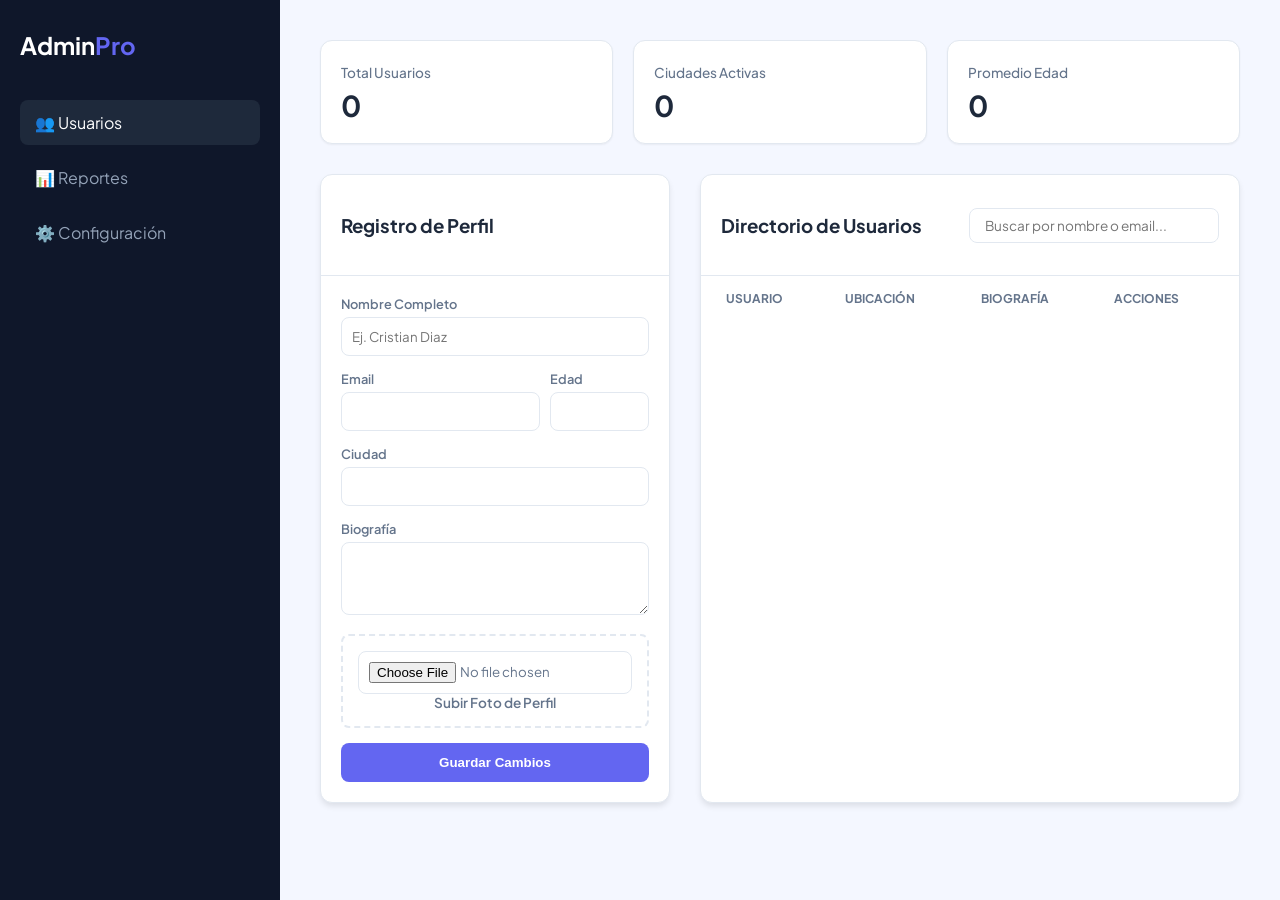
<file: API/index.html>
<!DOCTYPE html>
<html lang="es">
<head>
  <meta charset="UTF-8" />
  <meta name="viewport" content="width=device-width, initial-scale=1.0"/>
  <title>AdminPro | Gestión de Usuarios</title>
  <link rel="preconnect" href="https://fonts.googleapis.com">
  <link href="https://fonts.googleapis.com/css2?family=Plus+Jakarta+Sans:wght@400;500;600;700&display=swap" rel="stylesheet">
  <link rel="stylesheet" href="style.css" />
</head>
<body>
  <div class="dashboard-container">
    <aside class="sidebar">
      <div class="logo">Admin<span>Pro</span></div>
      <nav>
        <a href="#" class="active">👥 Usuarios</a>
        <a href="#">📊 Reportes</a>
        <a href="#">⚙️ Configuración</a>
      </nav>
    </aside>

    <main class="main-content">
      <header class="stats-grid">
        <div class="stat-card">
          <span class="stat-label">Total Usuarios</span>
          <div class="stat-value" id="total-count">0</div>
        </div>
        <div class="stat-card">
          <span class="stat-label">Ciudades Activas</span>
          <div class="stat-value" id="city-count">0</div>
        </div>  
        <div class="stat-card">
          <span class="stat-label">Promedio Edad</span>
          <div class="stat-value" id="avg-age">0</div>
        </div>
      </header>

      <div class="content-grid">
        <section class="card form-section">
          <div class="card-header">
            <h3>Registro de Perfil</h3>
          </div>
          <form id="usuario-form">
            <input type="hidden" id="usuario-id" />
            <div class="input-group">
              <label>Nombre Completo</label>
              <input type="text" id="name" placeholder="Ej. Cristian Diaz" required />
            </div>
            <div class="input-row">
              <div class="input-group">
                <label>Email</label>
                <input type="email" id="email" required />
              </div>
              <div class="input-group">
                <label>Edad</label>
                <input type="number" id="edad" />
              </div>
            </div>
            <div class="input-group">
              <label>Ciudad</label>
              <input type="text" id="ciudad" />
            </div>
            <div class="input-group">
              <label>Biografía</label>
              <textarea id="biografia" rows="3"></textarea>
            </div>
            <div class="input-group">
              <label class="custom-file-upload">
                <input type="file" id="foto" accept="image/*"/>
                Subir Foto de Perfil
              </label>
            </div>
            <button type="submit" class="btn-submit">Guardar Cambios</button>
          </form>
        </section>

        <section class="card table-section">
          <div class="table-header">
            <h3>Directorio de Usuarios</h3>
            <input type="text" id="search-input" placeholder="Buscar por nombre o email..." />
          </div>
          <div class="table-wrapper">
            <table>
              <thead>
                <tr>
                  <th>Usuario</th>
                  <th>Ubicación</th>
                  <th>Biografía</th>
                  <th>Acciones</th>
                </tr>
              </thead>
              <tbody id="usuarios-tbody"></tbody>
            </table>
          </div>
        </section>
      </div>
    </main>
  </div>
  <script src="script.js"></script>
</body>
</html>
</file>
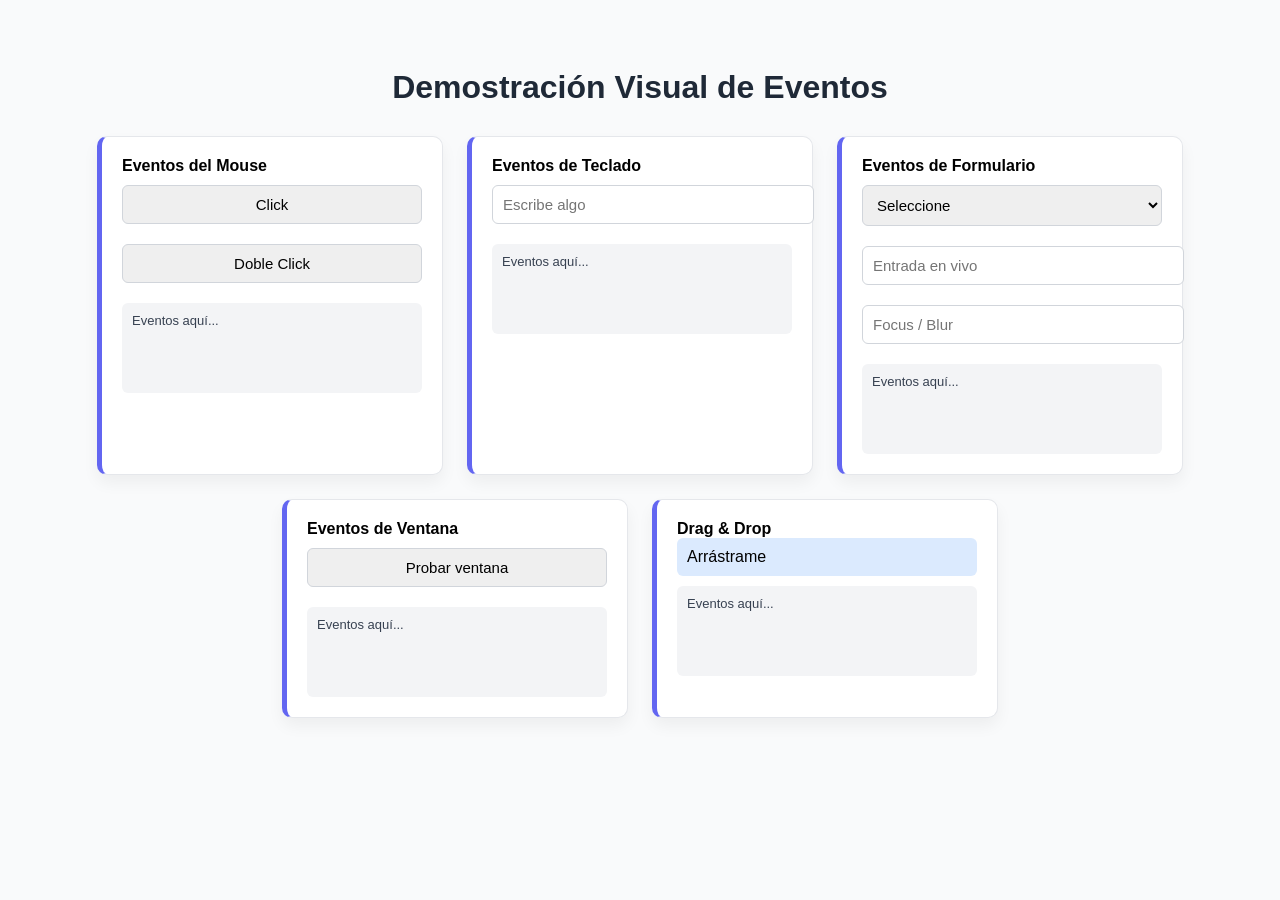
<file: eventos/index.html>
<!DOCTYPE html>
<html lang="es">
<head>
  <meta charset="UTF-8">
  <meta name="viewport" content="width=device-width, initial-scale=1.0">
  <link rel="stylesheet" href="./styles.css">
  <title>Eventos Estilizados</title>
</head>
<body>


<h1>Demostración Visual de Eventos</h1>
<div class="toast-container" id="toastContainer"></div>


<div class="container">


  <!-- Mouse Events -->
  <div class="event-box" onmouseover="showEvent('mouseover', 'mouse', this)" onmouseout="showEvent('mouseout', 'mouse', this)">
    <strong>Eventos del Mouse</strong>
    <button onclick="showEvent('click', 'mouse', this.parentElement)">Click</button>
    <button ondblclick="showEvent('dblclick', 'mouse', this.parentElement)">Doble Click</button>
    <div class="log">Eventos aquí...</div>
  </div>


  <!-- Keyboard Events -->
  <div class="event-box">
    <strong>Eventos de Teclado</strong>
    <input type="text" placeholder="Escribe algo"
      onkeydown="showEvent('keydown', 'keyboard', this.parentElement)"
      onkeyup="showEvent('keyup', 'keyboard', this.parentElement)">
    <div class="log">Eventos aquí...</div>
  </div>


  <!-- Form Events -->
  <div class="event-box">
    <strong>Eventos de Formulario</strong>
    <select onchange="showEvent('change', 'form', this.parentElement)">
      <option>Seleccione</option>
      <option>Opción A</option>
      <option>Opción B</option>
    </select>
    <input type="text" placeholder="Entrada en vivo" oninput="showEvent('input', 'form', this.parentElement)">
    <input type="text" placeholder="Focus / Blur"
      onfocus="showEvent('focus', 'form', this.parentElement)"
      onblur="showEvent('blur', 'form', this.parentElement)">
    <div class="log">Eventos aquí...</div>
  </div>


  <!-- Window Events -->
  <div class="event-box">
    <strong>Eventos de Ventana</strong>
    <button onclick="alert('Ahora intenta redimensionar o hacer scroll')">Probar ventana</button>
    <div class="log" id="winlog">Eventos aquí...</div>
  </div>


  <!-- Drag & Drop -->
  <div class="event-box" ondrop="drop(event)" ondragover="allowDrop(event)">
    <strong>Drag & Drop</strong>
    <div draggable="true" ondragstart="drag(event)" id="draggable"
      style="padding: 10px; background:#dbeafe; border-radius: 6px;">Arrástrame</div>
    <div class="log">Eventos aquí...</div>
  </div>


</div>


<script src="./script.js"></script>


</body>
</html>
</file>
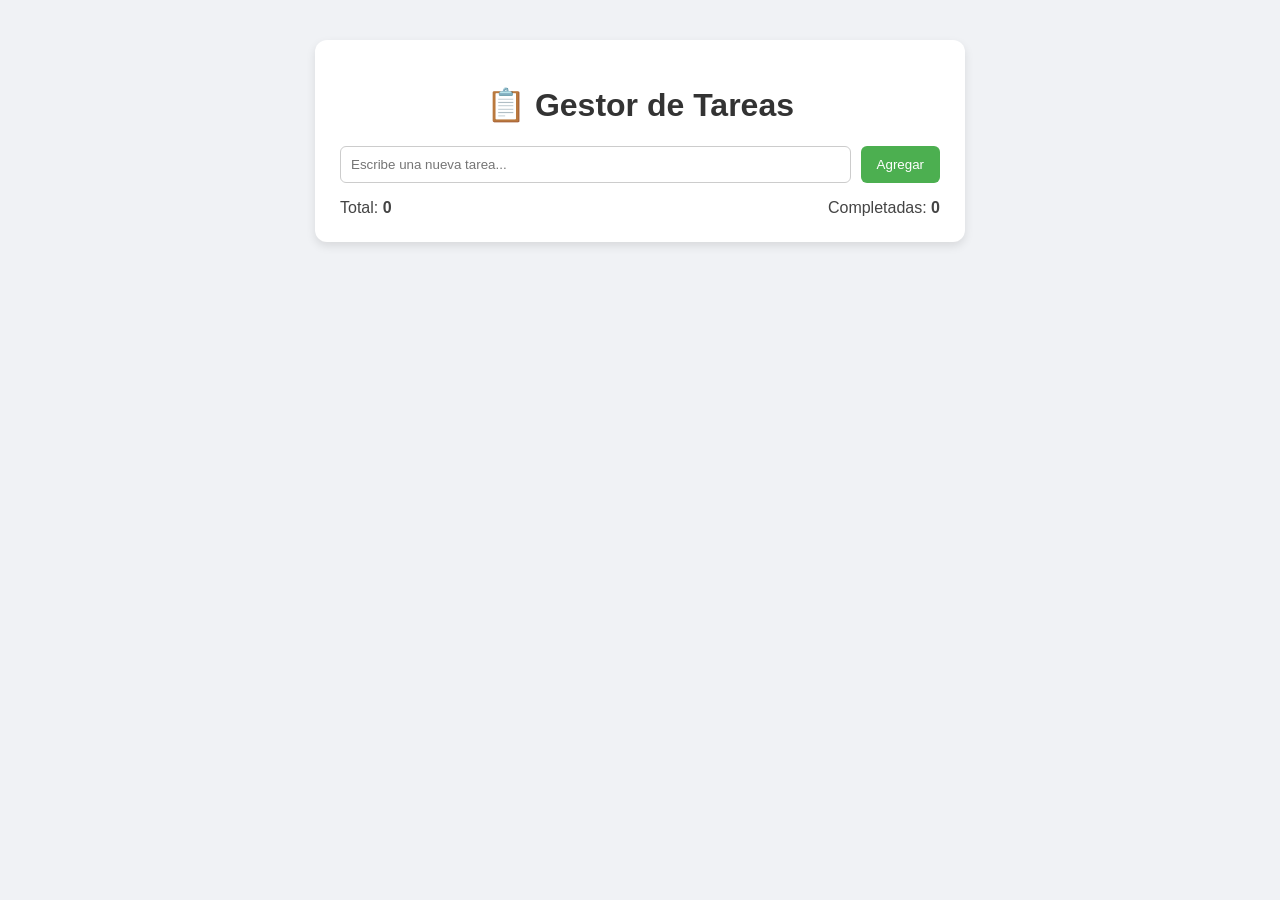
<file: Metodos inserción/index.html>
<!DOCTYPE html>
<html lang="es">
<head>
  <meta charset="UTF-8" />
  <title>Gestor de Tareas</title>
  <link rel="stylesheet" href="style2.css" />
</head>
<body>
  <div id="app">
    <h1>📋 Gestor de Tareas</h1>
   
    <div class="formulario">
      <input type="text" id="nueva-tarea" placeholder="Escribe una nueva tarea..." />
      <button id="agregar-btn">Agregar</button>
    </div>


    <p id="mensaje-error" class="error oculto">⚠️ Tarea inválida o duplicada.</p>


    <ul id="lista-tareas"></ul>


    <div id="resumen">
      <span>Total: <strong id="total">0</strong></span>
      <span>Completadas: <strong id="completadas">0</strong></span>
    </div>
  </div>


  <script src="script.js"></script>
</body>
</html>
</file>
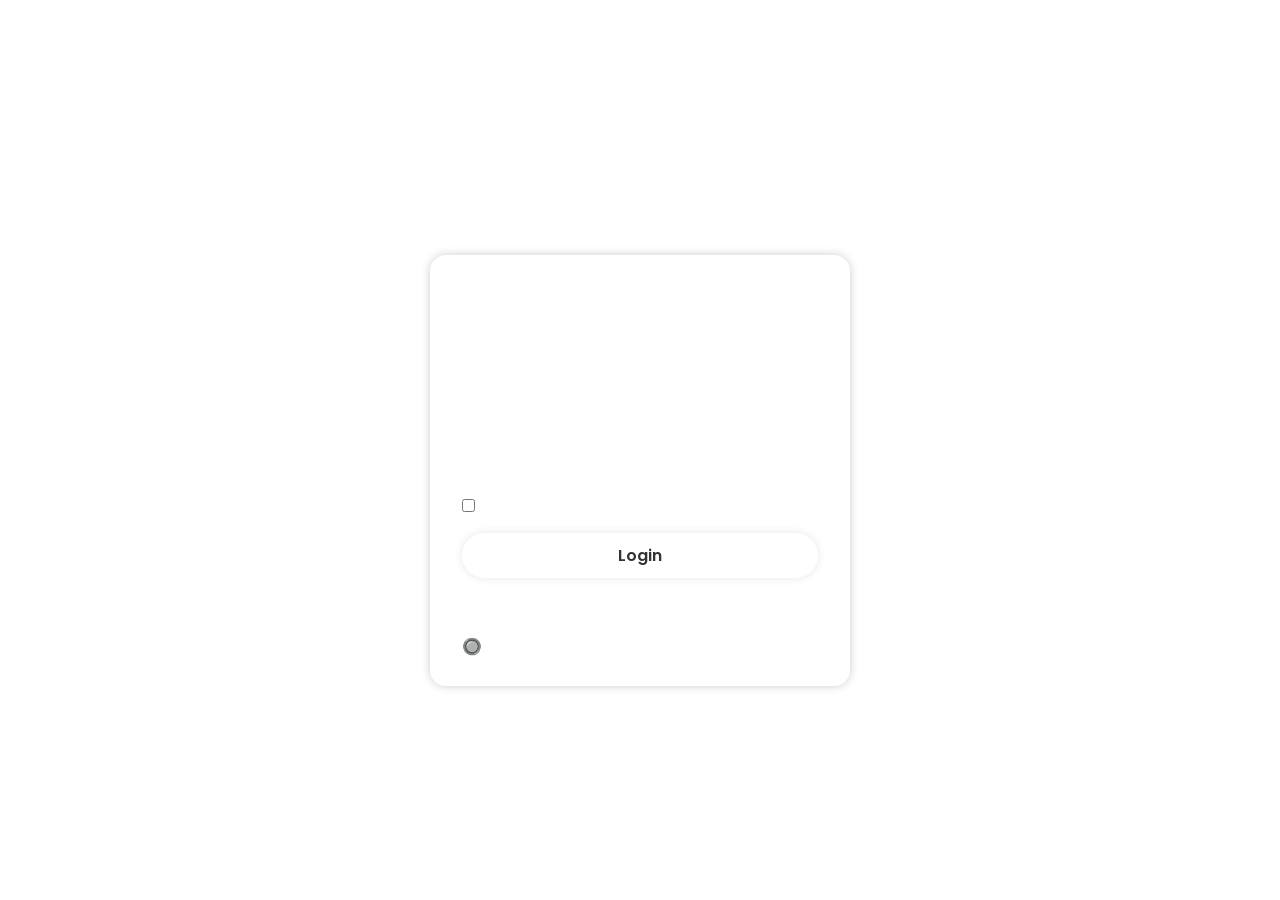
<file: Nuevoo/index.html>
<!DOCTYPE html>
<html lang="en" >
<head>
  <meta charset="UTF-8">
  <meta name="viewport" content="width=device-width, initial-scale=1.0">
  <title>Modern Glassmorphism Login Form</title>
  <link href='https://unpkg.com/boxicons@2.1.4/css/boxicons.min.css' rel='stylesheet'>  
  <link rel="stylesheet" href="./style.css">
</head>
<body>
<div class="wrapper">
  <form id="loginForm">
    <h1>Login</h1>

    <div class="input-box">
      <input type="text" id="usuario" placeholder="Username" >
      <i class='bx bxs-user'></i>
    </div>

    <div class="input-box">
      <input type="password" id="password" placeholder="Password"   >
      <i class='bx bxs-lock-alt'></i>
    </div>

    <div class="remember-forgot">
      <label><input type="checkbox">Remember me</label>
      <a href="forgot-password.html">Forgot password?</a>
    </div>

    <button type="submit" class="btn" id="loginBtn">Login</button>

    <div class="register-link">
      <p>Don't have an account? <a href="register.html">Register</a></p>
    </div>

    <!-- Agregamos elementos para mensajes -->
    <div id="estado" style="margin-top: 10px;">🔘 Esperando ingreso...</div>
    <div id="resultado" style="margin-top: 5px;"></div>

  </form>
</div>

<script src="script.js"></script>
</body>
</html>
</file>
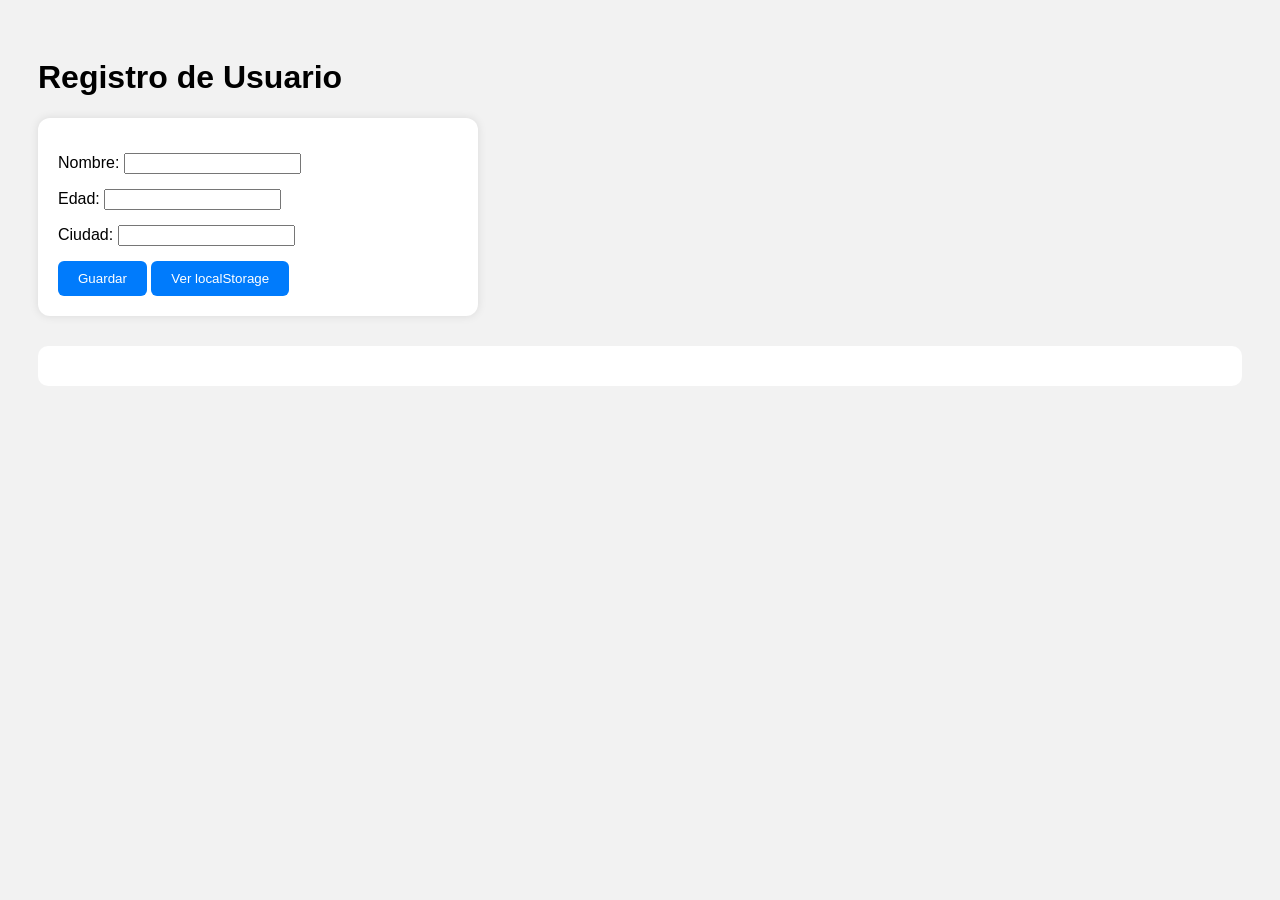
<file: practica2/index.html>
<!DOCTYPE html>
<html lang="en">
<head>
    <meta charset="UTF-8">
    <meta name="viewport" content="width=device-width, initial-scale=1.0">
    <link rel="stylesheet" href="styles1.css">
    <title>Document</title>
</head>
<body>
    <h1>Registro de Usuario</h1>
    <form id="formulario">
        <label>Nombre: <input type="text" id="nombre" required></label>
        <label>Edad: <input type="number" id="edad" required></label>
        <label>Ciudad: <input type="text" id="ciudad" required></label>
        <button type="submit">Guardar</button>
        <button type="button" onclick="verUsuarios()">Ver localStorage</button>
    </form>
    
    <div id="resultado"></div>
    <script src="script.js"></script>
</body>
</html>
</file>
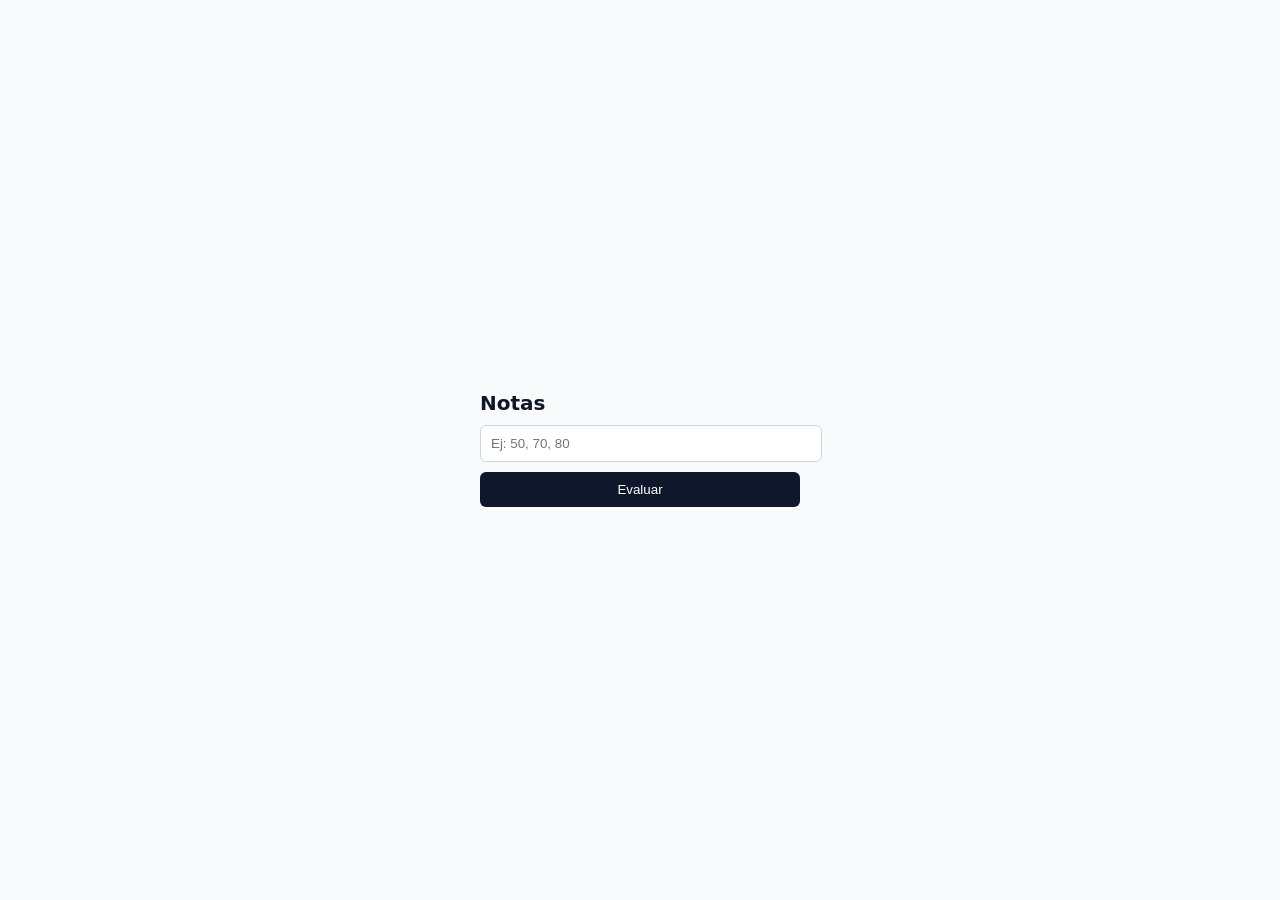
<file: practice/index.html>
<!DOCTYPE html>
<html lang="es">
<head>
  <meta charset="UTF-8">
  <title>Notas</title>
  <link rel="stylesheet" href="./styles.css">
</head>
<body>

<div class="app">
  <h1>Notas</h1>
  <input type="text" id="inputNotas" placeholder="Ej: 50, 70, 80">
  <button onclick="ejecutar()">Evaluar</button>
  <div class="resultados" id="salida"></div>
</div>

<script src="./script.js"></script>
</body>
</html>
</file>
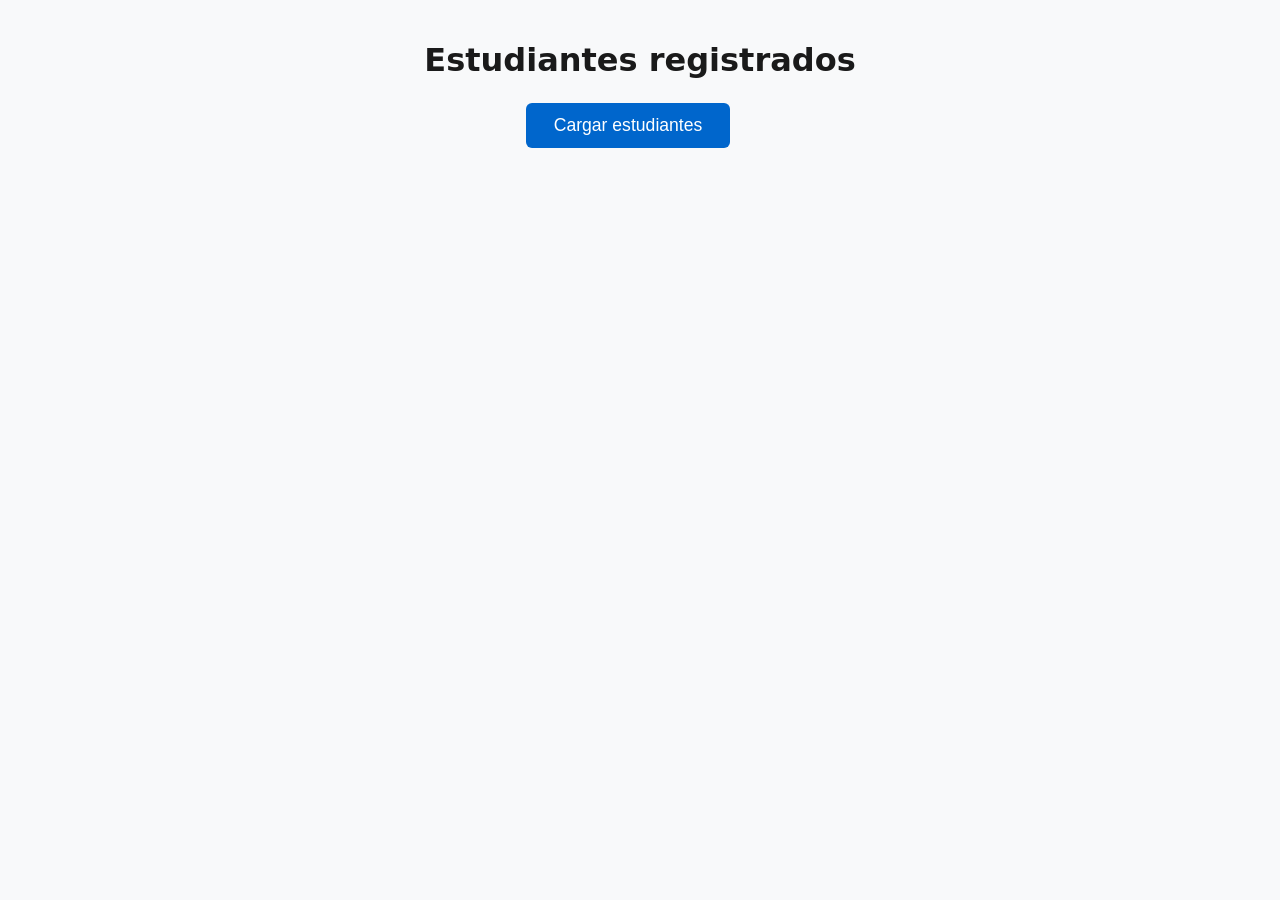
<file: Promesas/index.html>
<!DOCTYPE html>
<html lang="es">
    <head>
    <meta charset="UTF-8" />
    <meta name="viewport" content="width=device-width, initial-scale=1.0"/>
    <title>Listado de Estudiantes</title>
    <link rel="stylesheet" href="styles2.css">
    </head>
<body>

  <main class="container">  
    <h1>Estudiantes registrados</h1>
    
    <div class="controles">
      <button id="btnCargar">Cargar estudiantes</button>
      <span id="estado"></span>
    </div>

    <div id="contenedorEstudiantes" class="grid-estudiantes">
      <!-- AquÃ­ van las tarjetas -->
    </div>

    <div id="error" class="mensaje-error oculto">
      No se pudieron cargar los estudiantes
    </div>
  </main>

  <script src="script.js"></script>
</body>
</html>
</file>
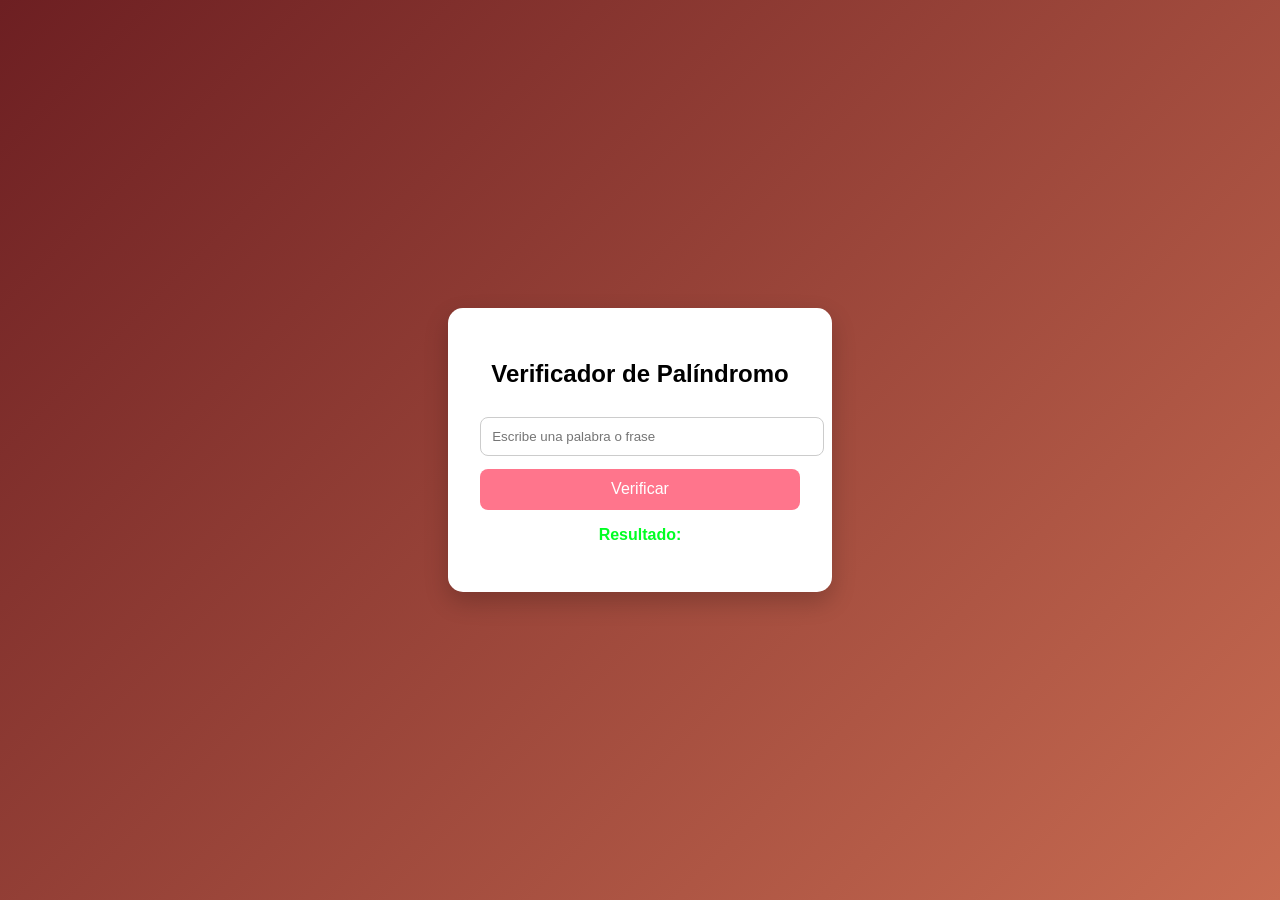
<file: ejercicio-refuerzo2/ejercicio.html>
<!DOCTYPE html>
<html lang="es">
<head>
    <meta charset="UTF-8">
    <title>Verificar Palíndromo</title>
    <link rel="stylesheet" href="ejercicio2.css">
</head>
<body>

    <form class="palindromo" id="formPalindromo">
        <h2>Verificador de Palíndromo</h2>

        <input type="text" id="texto" placeholder="Escribe una palabra o frase" required>

        <button type="submit">Verificar</button>

        <p id="resultado">Resultado: </p>
    </form>

    <script src="ejercicio2.js"></script>
</body>
</html>
</file>
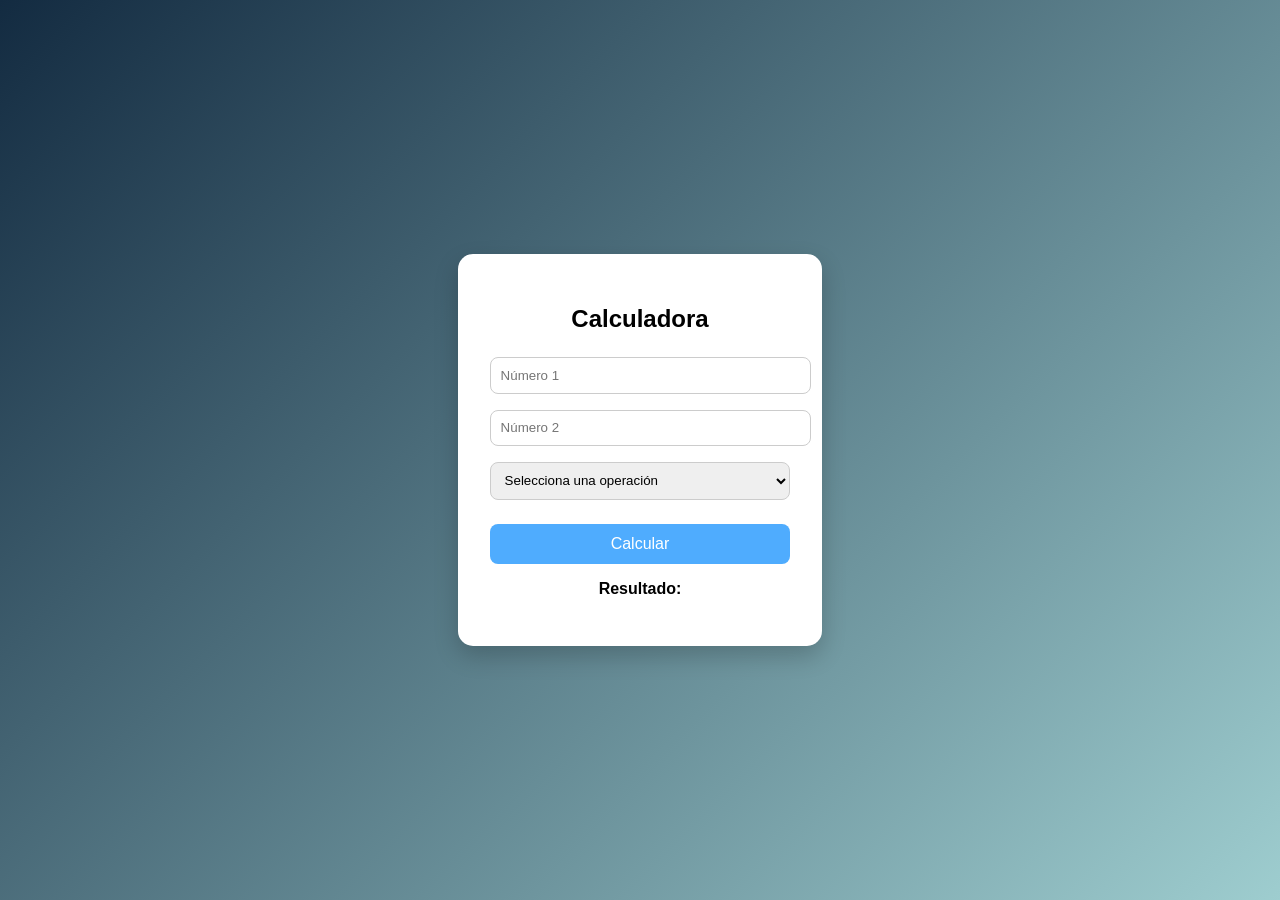
<file: ejercicios-refuerzo/ejercicio1.html>
<!DOCTYPE html>
<html lang="es">
<head>
    <meta charset="UTF-8">
    <title>Calculadora Básica</title>
    <link rel="stylesheet" href="ejercicio1.css">
</head>
<body>

    <form class="calculator" id="formCalculadora">
        <h2>Calculadora</h2>

        <input type="number" id="num1" placeholder="Número 1" required>
        <input type="number" id="num2" placeholder="Número 2" required>

        <select id="operacion" required>
            <option value="">Selecciona una operación</option>
            <option value="sumar">Sumar</option>
            <option value="restar">Restar</option>
            <option value="multiplicar">Multiplicar</option>
            <option value="dividir">Dividir</option>
        </select>

        <button type="submit">Calcular</button>

        <p id="resultado">Resultado: </p>
    </form>

    <script src="ejercicio1.js"></script>
</body>
</html>
</file>
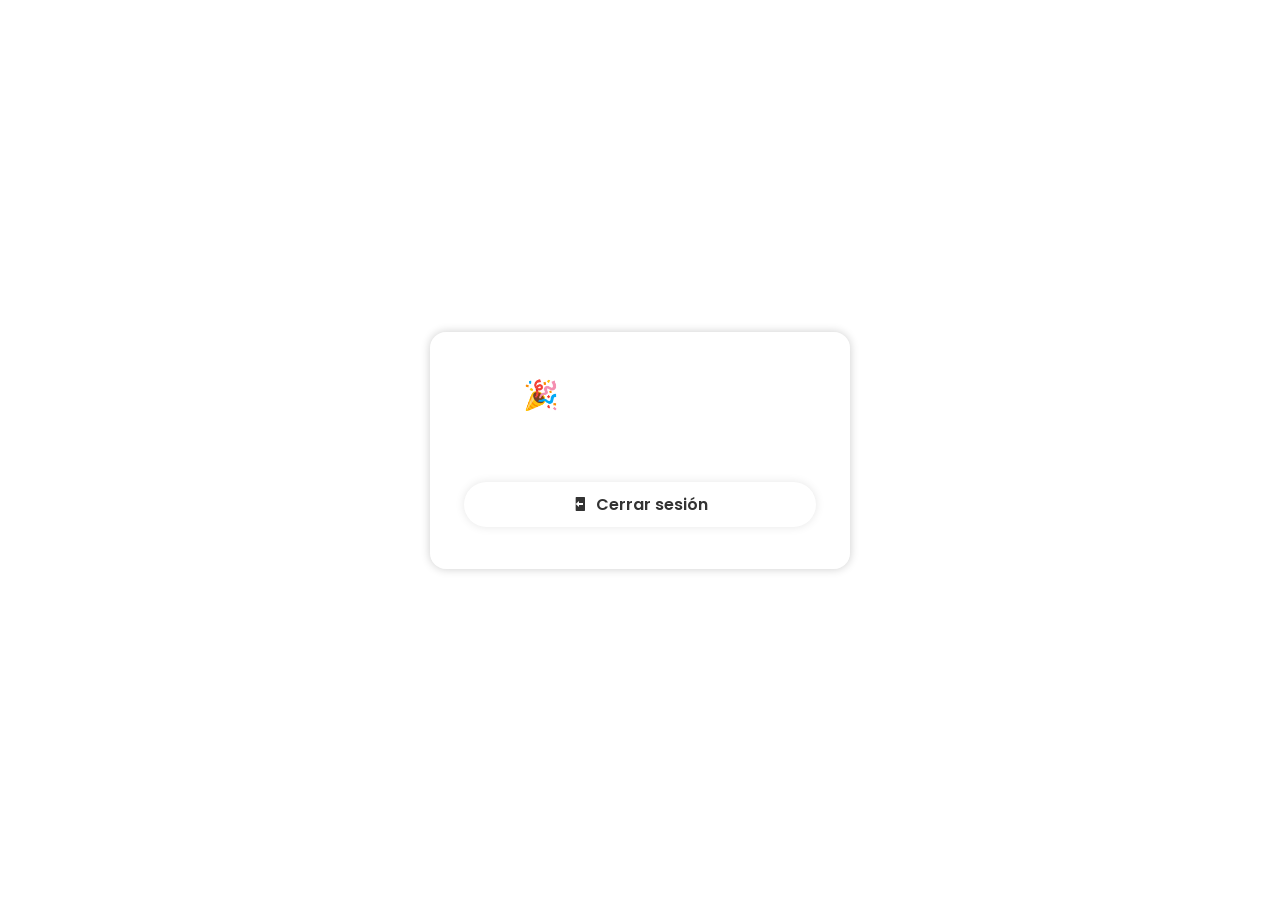
<file: Nuevoo/bienvenida.html>
<!DOCTYPE html>
<html lang="es">
<head>
  <meta charset="UTF-8">
  <meta name="viewport" content="width=device-width, initial-scale=1.0">
  <title>Bienvenido</title>
  <link href='https://unpkg.com/boxicons@2.1.4/css/boxicons.min.css' rel='stylesheet'>
  <link rel="stylesheet" href="./bienvenida.css">
</head>
<body>
  <div class="wrapper">
    <h1>🎉 ¡Bienvenido!</h1>
    <p id="nombreUsuario">Has iniciado sesión exitosamente.</p>
    <button class="btn-logout" onclick="cerrarSesion()">
      <i class='bx bxs-log-out'></i> Cerrar sesión
    </button>
  </div>
 
  <script src="./bienvenida.js"></script>
</body>
</html>
</file>
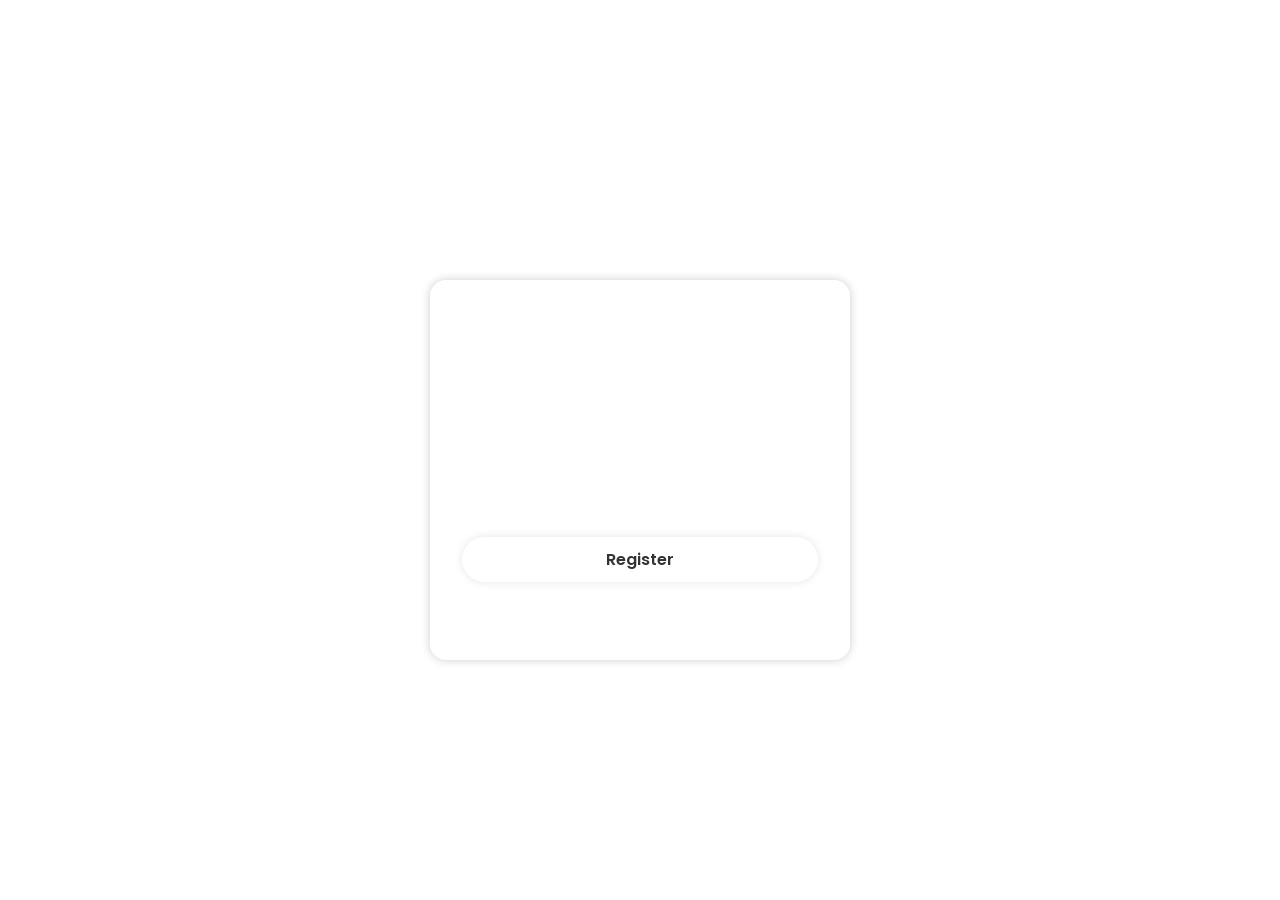
<file: Nuevoo/register.html>
<!DOCTYPE html>
<html lang="en">
<head>
  <meta charset="UTF-8">
  <meta name="viewport" content="width=device-width, initial-scale=1.0">
  <title>Register</title>
  <link href='https://unpkg.com/boxicons@2.1.4/css/boxicons.min.css' rel='stylesheet'>
  <link rel="stylesheet" href="./register.css">
</head>
<body>
  <div class="wrapper">
    <form id="registerForm">
      <h1>Register</h1>

      <div class="input-box">
        <input type="text" id="regUsuario" placeholder="Username">
        <i class='bx bxs-user'></i>
      </div>

      <div class="input-box">
        <input type="password" id="regPassword" placeholder="Password">
        <i class='bx bxs-lock-alt'></i>
      </div>

      <button type="submit" class="btn">Register</button>

      <div class="register-link">
        <p>Already have an account? <a href="index.html">Login</a></p>
      </div>

      <div id="estado" style="margin-top: 10px;"></div>
      <div id="resultado" style="margin-top: 5px;"></div>
    </form>
  </div>

  <script src="./register.js"></script>
</body>
</html>
</file>
<file: API/style.css>
:root {
    --primary: #6366f1;
    --primary-hover: #4f46e5;
    --surface: #ffffff;
    --background: #f4f7ff;
    --text-main: #1e293b;
    --text-muted: #64748b;
    --border: #e2e8f0;
    --radius: 12px;
    --shadow-sm: 0 1px 2px 0 rgb(0 0 0 / 0.05);
    --shadow-md: 0 4px 6px -1px rgb(0 0 0 / 0.1);
  }
  
  body {
    font-family: 'Plus Jakarta Sans', sans-serif;
    background-color: var(--background);
    color: var(--text-main);
    margin: 0;
  }
  
  .dashboard-container {
    display: flex;
    min-height: 100vh;
  }
  
  /* Sidebar */
  .sidebar {
    width: 240px;
    background: #0f172a;
    color: white;
    padding: 30px 20px;
  }
  
  .logo {
    font-size: 1.5rem;
    font-weight: 700;
    margin-bottom: 40px;
  }
  
  .logo span { color: var(--primary); }
  
  .sidebar nav a {
    display: block;
    color: #94a3b8;
    text-decoration: none;
    padding: 12px 15px;
    border-radius: 8px;
    margin-bottom: 10px;
    transition: 0.3s;
  }
  
  .sidebar nav a.active, .sidebar nav a:hover {
    background: #1e293b;
    color: white;
  }
  
  /* Main Content */
  .main-content {
    flex: 1;
    padding: 40px;
    max-width: 1200px;
  }
  
  /* Stats Cards */
  .stats-grid {
    display: grid;
    grid-template-columns: repeat(3, 1fr);
    gap: 20px;
    margin-bottom: 30px;
  }
  
  .stat-card {
    background: var(--surface);
    padding: 20px;
    border-radius: var(--radius);
    box-shadow: var(--shadow-sm);
    border: 1px solid var(--border);
  }
  
  .stat-label { color: var(--text-muted); font-size: 0.85rem; font-weight: 500; }
  .stat-value { font-size: 1.8rem; font-weight: 700; margin-top: 5px; }
  
  /* Content Layout */
  .content-grid {
    display: grid;
    grid-template-columns: 350px 1fr;
    gap: 30px;
  }
  
  .card {
    background: var(--surface);
    border-radius: var(--radius);
    box-shadow: var(--shadow-md);
    border: 1px solid var(--border);
    overflow: hidden;
  }
  
  .card-header, .table-header {
    padding: 20px;
    border-bottom: 1px solid var(--border);
    display: flex;
    justify-content: space-between;
    align-items: center;
  }
  
  /* Form Styles */
  #usuario-form { padding: 20px; }
  .input-row { display: grid; grid-template-columns: 2fr 1fr; gap: 10px; }
  .input-group { margin-bottom: 15px; }
  label { display: block; font-size: 0.8rem; font-weight: 600; margin-bottom: 5px; color: var(--text-muted); }
  
  input, textarea {
    width: 100%;
    padding: 10px;
    border: 1px solid var(--border);
    border-radius: 8px;
    box-sizing: border-box;
    font-family: inherit;
  }
  
  .custom-file-upload {
    border: 2px dashed var(--border);
    display: block;
    padding: 15px;
    text-align: center;
    cursor: pointer;
    border-radius: 8px;
    color: var(--text-muted);
    font-size: 0.85rem;
  }
  
  .btn-submit {
    width: 100%;
    background: var(--primary);
    color: white;
    border: none;
    padding: 12px;
    border-radius: 8px;
    font-weight: 600;
    cursor: pointer;
    transition: 0.2s;
  }
  
  .btn-submit:hover { background: var(--primary-hover); }
  
  /* Table Styles */
  .table-wrapper { padding: 0 10px; }
  table { width: 100%; border-collapse: collapse; }
  th { text-align: left; padding: 15px; font-size: 0.75rem; color: var(--text-muted); text-transform: uppercase; }
  td { padding: 15px; border-top: 1px solid var(--border); vertical-align: middle; }
  
  .user-cell { display: flex; align-items: center; gap: 12px; }
  .user-info span { display: block; font-size: 0.8rem; color: var(--text-muted); }
  .user-avatar { width: 40px; height: 40px; border-radius: 10px; object-fit: cover; background: #eee; }
  
  /* Search Input */
  #search-input { width: 250px; padding: 8px 15px; font-size: 0.85rem; }
  
  @media (max-width: 1000px) {
    .content-grid { grid-template-columns: 1fr; }
    .sidebar { display: none; }
  }
</file>
<file: eventos/styles.css>
body {
      font-family: 'Segoe UI', sans-serif;
      padding: 40px;
      background: #f9fafb;
    }


    h1 {
      text-align: center;
      color: #1f2937;
    }


    .container {
      display: flex;
      flex-wrap: wrap;
      gap: 24px;
      justify-content: center;
      margin-top: 30px;
    }


    .event-box {
      background: #fff;
      border: 1px solid #e5e7eb;
      border-left: 5px solid #6366f1;
      border-radius: 10px;
      padding: 20px;
      width: 300px;
      box-shadow: 0 8px 16px rgba(0,0,0,0.05);
      transition: 0.3s ease;
    }


    .event-box:hover {
      transform: scale(1.015);
    }


    input, select, textarea, button {
      width: 100%;
      margin: 10px 0;
      padding: 10px;
      font-size: 15px;
      border: 1px solid #d1d5db;
      border-radius: 6px;
    }


    .log {
      font-size: 13px;
      background: #f3f4f6;
      color: #374151;
      padding: 10px;
      height: 70px;
      overflow-y: auto;
      border-radius: 6px;
      margin-top: 10px;
    }


    /* Toast Notifications */
    .toast-container {
      position: fixed;
      top: 20px;
      right: 20px;
      z-index: 9999;
    }


    .toast {
      margin-bottom: 10px;
      padding: 12px 18px;
      border-radius: 8px;
      font-size: 14px;
      font-weight: 500;
      color: #fff;
      box-shadow: 0 4px 12px rgba(0,0,0,0.1);
      animation: fadeOut 4s forwards;
    }


    @keyframes fadeOut {
      0% { opacity: 1; transform: translateY(0); }
      90% { opacity: 1; }
      100% { opacity: 0; transform: translateY(-20px); }
    }


    .toast.mouse { background: #3b82f6; }
    .toast.keyboard { background: #10b981; }
    .toast.form { background: #f59e0b; }
    .toast.window { background: #8b5cf6; }
    .toast.drag { background: #ec4899; }
</file>
<file: Metodos inserción/style2.css>
/* -------------------------
   ESTILOS GENERALES DEL BODY
-------------------------- */
body {
    font-family: 'Segoe UI', sans-serif; /* Fuente principal del sitio */
    background: #f0f2f5; /* Color de fondo gris claro */
    padding: 40px; /* Espacio interno alrededor del contenido */
    margin: 0; /* Elimina margen por defecto del navegador */
  }
  
  
  /* -------------------------
     CONTENEDOR PRINCIPAL
  -------------------------- */
  #app {
    max-width: 600px; /* Ancho máximo del contenedor */
    margin: auto; /* Centra horizontalmente */
    background: #ffffff; /* Fondo blanco */
    padding: 25px; /* Espacio interno */
    border-radius: 12px; /* Bordes redondeados */
    box-shadow: 0 4px 10px rgba(0, 0, 0, 0.1); /* Sombra suave */
  }
  
  
  /* -------------------------
     TÍTULO
  -------------------------- */
  h1 {
    text-align: center; /* Centrar texto */
    color: #333; /* Color gris oscuro */
  }
  
  
  /* -------------------------
     CONTENEDOR DEL FORMULARIO
  -------------------------- */
  .formulario {
    display: flex; /* Activa Flexbox */
    gap: 10px; /* Espacio entre elementos */
    margin-bottom: 15px; /* Separación inferior */
  }
  
  
  /* -------------------------
     INPUT DE NUEVA TAREA
  -------------------------- */
  #nueva-tarea {
    flex: 1; /* Ocupa todo el espacio disponible */
    padding: 10px; /* Espacio interno */
    border: 1px solid #ccc; /* Borde gris claro */
    border-radius: 6px; /* Bordes redondeados */
  }
  
  
  /* -------------------------
     BOTÓN AGREGAR
  -------------------------- */
  #agregar-btn {
    padding: 10px 16px; /* Espacio interno */
    background-color: #4caf50; /* Verde */
    border: none; /* Sin borde */
    color: white; /* Texto blanco */
    border-radius: 6px; /* Bordes redondeados */
    cursor: pointer; /* Cambia el cursor a mano */
    transition: background 0.3s; /* Animación suave al cambiar fondo */
  }
  
  
  /* Efecto hover (cuando el mouse pasa encima) */
  #agregar-btn:hover {
    background-color: #45a045; /* Verde más oscuro */
  }
  
  
  /* -------------------------
     MENSAJES DE ERROR
  -------------------------- */
  #error, .error {
    color: #c0392b; /* Rojo */
    font-size: 0.9em; /* Tamaño ligeramente más pequeño */
  }
  
  
  /* Clase para ocultar elementos */
  .oculto {
    display: none; /* No se muestra en pantalla */
  }
  
  
  /* -------------------------
     LISTA DE TAREAS
  -------------------------- */
  #lista-tareas {
    list-style: none; /* Quita viñetas */
    padding: 0; /* Elimina espacio interno */
  }
  
  
  /* -------------------------
     ESTILO DE CADA TAREA
  -------------------------- */
  .tarea {
    display: flex; /* Flexbox para ordenar contenido */
    justify-content: space-between; /* Separar texto y botones */
    align-items: center; /* Alinear verticalmente */
    background: #f7f7f7; /* Fondo gris muy claro */
    border: 1px solid #ddd; /* Borde gris */
    padding: 12px; /* Espacio interno */
    margin-bottom: 8px; /* Separación entre tareas */
    border-radius: 6px; /* Bordes redondeados */
    transition: background 0.3s ease; /* Animación suave */
  }
  
  
  /* -------------------------
     TAREA COMPLETADA
  -------------------------- */
  .tarea.completada {
    background: #d4edda; /* Verde claro */
    text-decoration: line-through; /* Texto tachado */
    color: #333; /* Color gris oscuro */
  }
  
  
  /* -------------------------
     CONTENEDOR DE BOTONES
  -------------------------- */
  .botones {
    display: flex; /* Flexbox */
    gap: 8px; /* Espacio entre botones */
  }
  
  
  /* -------------------------
     ESTILO BASE DE BOTONES
  -------------------------- */
  .btn {
    padding: 6px 10px; /* Espacio interno */
    border: none; /* Sin borde */
    border-radius: 4px; /* Bordes redondeados */
    cursor: pointer; /* Cursor tipo mano */
    font-size: 0.9em; /* Tamaño pequeño */
  }
  
  
  /* Botón completar */
  .btn-completar {
    background-color: #3498db; /* Azul */
    color: white; /* Texto blanco */
  }
  
  
  /* Botón eliminar */
  .btn-eliminar {
    background-color: #e74c3c; /* Rojo */
    color: white; /* Texto blanco */
  }
  
  
  /* -------------------------
     RESUMEN (CONTADORES)
  -------------------------- */
  #resumen {
    display: flex; /* Flexbox */
    justify-content: space-between; /* Separar elementos */
    margin-top: 15px; /* Espacio superior */
    font-size: 1em; /* Tamaño normal */
    color: #444; /* Gris oscuro */
  }
</file>
<file: Nuevoo/style.css>
@import url("https://fonts.googleapis.com/css2?family=Poppins:wght@200;400;500;600;700;800;900&display=swap");

html {
  font-size: 100%; /* 1rem = 16px por defecto */
}

* {
  margin: 0;
  padding: 0;
  box-sizing: border-box;
  font-family: "Poppins", sans-serif;
}

body {
  display: flex;
  justify-content: center;
  align-items: center;
  min-height: 100vh;

  background: url("https://i.pinimg.com/1200x/d4/c7/5f/d4c75f71f2f01ec68fc12b688205fbc9.jpg")
    no-repeat;
  background-size: cover;
  background-position: center;
}

.wrapper {
  margin-top: 2.5rem; /* 40px */
  width: 26.25rem; /* 420px */
  background-color: transparent;
  border: 0.125rem solid rgba(255, 255, 255, 0.2); /* 2px */
  backdrop-filter: blur(0.9375rem); /* 15px */
  box-shadow: 0 0 0.625rem rgba(0, 0, 0, 0.2); /* 10px */
  color: #fff;
  border-radius: 1rem; /* 16px */
  padding: 1.25rem 1.875rem; /* 20px 30px */
}

.wrapper h1 {
  font-size: 1.875rem; /* 30px */
  text-align: center;
}

.wrapper .input-box {
  width: 100%;
  height: 3.125rem; /* 50px */
  position: relative;
  margin: 1.875rem 0; /* 30px */
}

.input-box input {
  width: 100%;
  height: 100%;
  background: transparent;
  border: none;
  outline: none;
  border: 0.125rem solid rgba(255, 255, 255, 0.2); /* 2px */
  border-radius: 2.5rem; /* 40px */
  font-size: 1rem; /* 16px */
  color: #fff;
  padding: 1.25rem 2.8125rem 1.25rem 1.25rem; /* 20px 45px 20px 20px */
}

.input-box input::placeholder {
  color: #fff;
}

.input-box i {
  position: absolute;
  right: 1.25rem; /* 20px */
  top: 50%;
  transform: translateY(-50%);
  font-size: 1.25rem; /* 20px */
}

.wrapper .remember-forgot {
  display: flex;
  justify-content: space-between;
  font-size: 0.875rem; /* 14px */
  margin: -0.9375rem 0 0.9375rem; /* -15px 0 15px */
}

.remember-forgot label input {
  accent-color: #fff;
  margin-right: 0.1875rem; /* 3px */
}

.remember-forgot a {
  color: #fff;
  text-decoration: none;
}

.remember-forgot a:hover {
  text-decoration: underline;
}

.wrapper .btn {
  width: 100%;
  height: 2.8125rem; /* 45px */
  background: #fff;
  border: none;
  outline: none;
  border-radius: 2.5rem; /* 40px */
  box-shadow: 0 0 0.625rem rgba(0, 0, 0, 0.1); /* 10px */
  cursor: pointer;
  font-size: 1rem; /* 16px */
  color: #333;
  font-weight: 600;
}

.wrapper .register-link {
  text-align: center;
  font-size: 0.875rem; /* 14px */
  margin: 1.25rem 0 0.9375rem; /* 20px 0 15px */
}

.wrapper .register-link p a {
  color: #fff;
  text-decoration: none;
  font-weight: 600;
}

.wrapper .register-link p a:hover {
  text-decoration: underline;
}

.success {
  color: green;
  font-weight: bold;
}
.error {
  color: red;
  font-weight: bold;
}
</file>
<file: practica2/styles1.css>
body {
    font-family: Arial, sans-serif;
    background-color: #f2f2f2;
    padding: 30px;
  }
  
  form {
    background-color: #fff;
    padding: 20px;
    border-radius: 12px;
    box-shadow: 0 0 10px rgba(0,0,0,0.1);
    max-width: 400px;
  }
  
  label {
    display: block;
    margin: 15px 0;
  }
  
  button {
    padding: 10px 20px;
    border: none;
    background-color: #007bfc;
    color: white;
    border-radius: 6px;
    cursor: pointer;
  }
  
  #resultado {
    margin-top: 30px;
    background: #fff;
    padding: 20px;
    border-radius: 10px;
  }
</file>
<file: practice/styles.css>
body {
    font-family: system-ui, sans-serif;
    background: #f8fafc;
    color: #0f172a;
    display: flex;
    justify-content: center;
    align-items: center;
    height: 100vh;
    margin: 0;
}

.app {
    width: 320px;
}

h1 {
    font-size: 20px;
    margin-bottom: 10px;
}

input {
    width: 100%;
    padding: 10px;
    margin-bottom: 10px;
    border: 1px solid #cbd5e1;
    border-radius: 6px;
}

button {
    width: 100%;
    padding: 10px;
    border: none;
    background: #0f172a;
    color: white;
    border-radius: 6px;
    cursor: pointer;
}

button:hover {
    opacity: 0.9;
}

.resultados {
    margin-top: 15px;
    font-size: 14px;
}

.aprobado {
    color: #16a34a;
}

.reprobado {
    color: #dc2626;
}

.total {
    margin-top: 10px;
    font-weight: bold;
}
</file>
<file: Promesas/styles2.css>
* {
    box-sizing: border-box;
  }
  
  body {
    font-family: system-ui, -apple-system, sans-serif;
    background: #f8f9fa;
    margin: 0;
    padding: 20px;
    min-height: 100vh;
  }
  
  .container {
    max-width: 1100px;
    margin: 0 auto;
  }
  
  h1 {
    text-align: center;
    color: #1a1a1a;
    margin-bottom: 1.5rem;
  }
  
  .controles {
    text-align: center;
    margin-bottom: 2rem;
  }
  
  button {
    padding: 12px 28px;
    font-size: 1.1rem;
    background: #0066cc;
    color: white;
    border: none;
    border-radius: 6px;
    cursor: pointer;
    transition: background 0.2s;
  }
  
  button:hover:not(:disabled) {
    background: #0052a3;
  }
  
  button:disabled {
    background: #aaa;
    cursor: not-allowed;
  }
  
  #estado {
    margin-left: 1.5rem;
    font-weight: 500;
    color: #444;
  }
  
  
  
  .tarjeta {
    background: white;
    border-radius: 10px;
    overflow: hidden;
    box-shadow: 0 4px 12px rgba(0,0,0,0.08);
    transition: transform 0.15s, box-shadow 0.15s;
  }
  
  .tarjeta:hover {
    transform: translateY(-4px);
    box-shadow: 0 8px 20px rgba(0,0,0,0.12);
  }
  
  .tarjeta img {
    width: 100%;
    height: 220px;
    object-fit: cover;
  }
  
  .info {
    padding: 1.2rem;
  }
  
  .info h3 {
    margin: 0 0 0.8rem;
    font-size: 1.25rem;
  }
  
  .stock-si { color: #006600; font-weight: 600; }
  .stock-no  { color: #c40000; font-weight: 600; }
  
  .mensaje-error {
    background: #ffebee;
    color: #c62828;
    padding: 1.2rem;
    border-radius: 8px;
    text-align: center;
    font-size: 1.1rem;
    margin: 2rem auto;
    max-width: 600px;
  }
  
  .oculto {
    display: none;
  }
  
  .grid-estudiantes {
    display: grid;
    grid-template-columns: repeat(auto-fill, minmax(280px, 1fr));
    gap: 1.5rem;
  }
  
  .tarjeta {
    /* mismo estilo */
  }
  
  .tarjeta img {
    width: 100%;
    height: 220px;
    object-fit: cover;
    border-bottom: 4px solid #0066cc;
  }
  
  .info {
    padding: 1.2rem;
  }
  
  .info h3 {
    margin: 0 0 0.8rem;
    font-size: 1.25rem;
    color: #1a1a1a;
  }
  
  .promedio {
    font-size: 1.5rem;
    font-weight: 800;
    margin: 0.4rem 0;
  }
  
  .promedio-alto  { color: #006600; }
  .promedio-medio { color: #e67e22; }
  .promedio-bajo  { color: #c62828; }
  
  .carrera {
    color: #444;
    font-weight: 500;
    margin: 0.6rem 0;
  }
  
  .ciudad {
    color: #666;
    font-size: 0.95rem;
  }
</file>
<file: ejercicio-refuerzo2/ejercicio2.css>
body {
    margin: 0;
    font-family: Arial, sans-serif;
    background: linear-gradient(135deg, #6d1f22, #c76b51);
    height: 100vh;
    display: flex;
    justify-content: center;
    align-items: center;
}

.palindromo {
    background: white;
    padding: 2rem;
    border-radius: 15px;
    width: 320px;
    text-align: center;
    box-shadow: 0 10px 25px rgba(0,0,0,0.2);
}

.palindromo h2 {
    margin-bottom: 1rem;
}

.palindromo input {
    width: 100%;
    padding: 0.7rem;
    margin: 0.8rem 0;
    border-radius: 8px;
    border: 1px solid #ccc;
    outline: none;
}

.palindromo button {
    width: 100%;
    padding: 0.7rem;
    border: none;
    border-radius: 8px;
    background: #ff758c;
    color: white;
    font-size: 1rem;
    cursor: pointer;
    transition: 0.3s;
}

.palindromo button:hover {
    background: #ff3f6c;
}

#resultado {
    margin-top: 1rem;
    font-weight: bold;
    color: rgb(0, 255, 34);
}

#error {
    margin-top: 1rem;
    color: red;
    font-weight: bold;
}
</file>
<file: ejercicios-refuerzo/ejercicio1.css>
body {
    margin: 0;
    font-family: Arial, sans-serif;
    background: linear-gradient(135deg, #132b41, #9ecdcf);
    height: 100vh;
    display: flex;
    justify-content: center;
    align-items: center;
}

.calculator {
    background: white;
    padding: 2rem;
    border-radius: 15px;
    width: 300px;
    text-align: center;
    box-shadow: 0 10px 25px rgba(0,0,0,0.2);
}

.calculator h2 {
    margin-bottom: 1rem;
}

.calculator input,
.calculator select {
    width: 100%;
    padding: 0.6rem;
    margin: 0.5rem 0;
    border-radius: 8px;
    border: 1px solid #ccc;
    outline: none;
}

.calculator button {
    width: 100%;
    padding: 0.7rem;
    margin-top: 1rem;
    border: none;
    border-radius: 8px;
    background: #4facfe;
    color: white;
    font-size: 1rem;
    cursor: pointer;
    transition: 0.3s;
}

.calculator button:hover {
    background: #0077ff;
}

#resultado {
    margin-top: 1rem;
    font-weight: bold;
}

#error {
    margin-top: 0.5rem;
    color: red;
    font-weight: bold;
}
</file>
<file: Nuevoo/bienvenida.css>
@import url("https://fonts.googleapis.com/css2?family=Poppins:wght@200;400;500;600;700&display=swap");

* {
  margin: 0;
  padding: 0;
  box-sizing: border-box;
  font-family: "Poppins", sans-serif;
}

body {
  display: flex;
  justify-content: center;
  align-items: center;
  min-height: 100vh;
  background: url("https://i.pinimg.com/1200x/d4/c7/5f/d4c75f71f2f01ec68fc12b688205fbc9.jpg") no-repeat;
  background-size: cover;
  background-position: center;
}

.wrapper {
  background-color: transparent;
  border: 0.125rem solid rgba(255, 255, 255, 0.2);
  backdrop-filter: blur(0.9375rem);
  box-shadow: 0 0 0.625rem rgba(0, 0, 0, 0.2);
  color: #fff;
  border-radius: 1rem;
  padding: 2.5rem 2rem;
  text-align: center;
  width: 26.25rem;
}

.wrapper h1 {
  font-size: 1.8rem;
  margin-bottom: 0.5rem;
}

.wrapper p {
  font-size: 1rem;
  margin-bottom: 2rem;
  color: rgba(255, 255, 255, 0.8);
}

.btn-logout {
  width: 100%;
  height: 2.8125rem;
  background: #fff;
  border: none;
  outline: none;
  border-radius: 2.5rem;
  box-shadow: 0 0 0.625rem rgba(0, 0, 0, 0.1);
  cursor: pointer;
  font-size: 1rem;
  color: #333;
  font-weight: 600;
  display: flex;
  align-items: center;
  justify-content: center;
  gap: 0.5rem;
  transition: background 0.3s, color 0.3s;
}

.btn-logout:hover {
  background: #f44336;
  color: #fff;
}
</file>
<file: Nuevoo/register.css>
@import url("https://fonts.googleapis.com/css2?family=Poppins:wght@200;400;500;600;700;800;900&display=swap");

html {
  font-size: 100%;
}

* {
  margin: 0;
  padding: 0;
  box-sizing: border-box;
  font-family: "Poppins", sans-serif;
}

body {
  display: flex;
  justify-content: center;
  align-items: center;
  min-height: 100vh;
  background: url("https://i.pinimg.com/1200x/d4/c7/5f/d4c75f71f2f01ec68fc12b688205fbc9.jpg") no-repeat;
  background-size: cover;
  background-position: center;
}

.wrapper {
  margin-top: 2.5rem;
  width: 26.25rem;
  background-color: transparent;
  border: 0.125rem solid rgba(255, 255, 255, 0.2);
  backdrop-filter: blur(0.9375rem);
  box-shadow: 0 0 0.625rem rgba(0, 0, 0, 0.2);
  color: #fff;
  border-radius: 1rem;
  padding: 1.25rem 1.875rem;
}

.wrapper h1 {
  font-size: 1.875rem;
  text-align: center;
}

.wrapper .input-box {
  width: 100%;
  height: 3.125rem;
  position: relative;
  margin: 1.875rem 0;
}

.input-box input {
  width: 100%;
  height: 100%;
  background: transparent;
  border: none;
  outline: none;
  border: 0.125rem solid rgba(255, 255, 255, 0.2);
  border-radius: 2.5rem;
  font-size: 1rem;
  color: #fff;
  padding: 1.25rem 2.8125rem 1.25rem 1.25rem;
}

.input-box input::placeholder {
  color: #fff;
}

.input-box i {
  position: absolute;
  right: 1.25rem;
  top: 50%;
  transform: translateY(-50%);
  font-size: 1.25rem;
}

.wrapper .btn {
  width: 100%;
  height: 2.8125rem;
  background: #fff;
  border: none;
  outline: none;
  border-radius: 2.5rem;
  box-shadow: 0 0 0.625rem rgba(0, 0, 0, 0.1);
  cursor: pointer;
  font-size: 1rem;
  color: #333;
  font-weight: 600;
}

.wrapper .register-link {
  text-align: center;
  font-size: 0.875rem;
  margin: 1.25rem 0 0.9375rem;
}

.wrapper .register-link p a {
  color: #fff;
  text-decoration: none;
  font-weight: 600;
}

.wrapper .register-link p a:hover {
  text-decoration: underline;
}

.success {
  color: #69f0ae;
  font-weight: bold;
  margin-top: 0.5rem;
}

.error {
  color: #ff5252;
  font-weight: bold;
  margin-top: 0.5rem;
}
</file>
